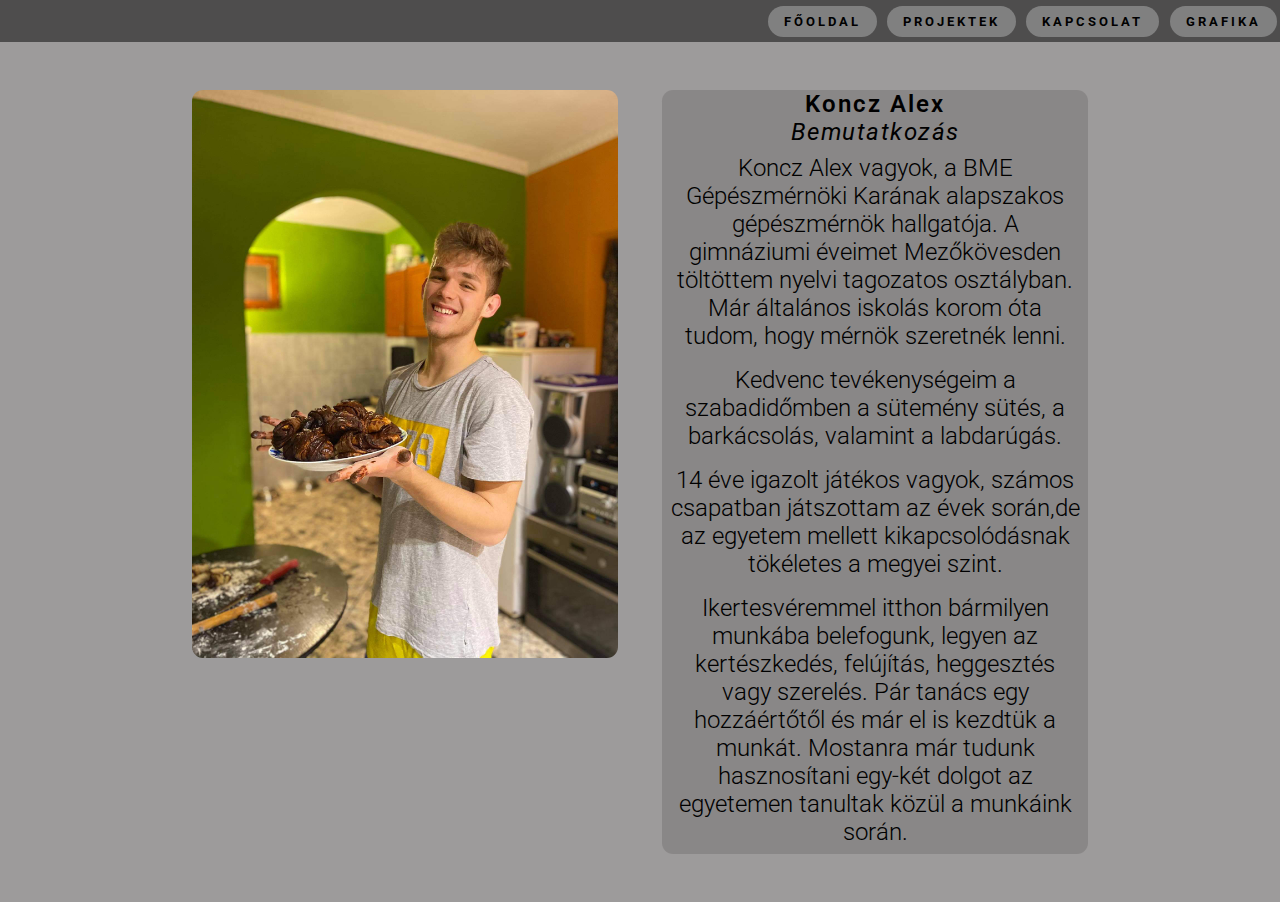
<file: index.html>
<!DOCTYPE html>
<html>
<head>

	<title>Koncz Alex - Portfólió</title>
	<meta charset="utf-8">
	<meta name="viewport" content="width=device-width, initial-scale=1">
	<link rel="stylesheet" type="text/css" href="css/main.css">
	<link rel="preconnect" href="https://fonts.gstatic.com">
<link href="https://fonts.googleapis.com/css2?family=Roboto:wght@300;500&display=swap" rel="stylesheet">
</head>
<body>
	

<div class="Egyenes"> 
	
		
	
	<div class= "Header_jobb"> 
		<div class="gomb">
			<a href="index.html"><span>FŐOLDAL<span> </a></div>
		<div class= "gomb">
			<a href="kepek.html">PROJEKTEK</a> </div>
		<div class= "gomb">
			<a href="kapcsolat.html">KAPCSOLAT</a> </div>
		<div class= "gomb">
			<a href="grafika.html">GRAFIKA</a> </div>

		</div>
<div>
	<div class="grid">

		<div class= "box1">
		 <img src="css/Alex.jpeg">
		</div>
		<div class="box">
		 <h1> 
		 Koncz Alex
		</h1>
		<h2>
		<i>Bemutatkozás</i> 
		  </h2>
		  <p> Koncz Alex vagyok, a BME Gépészmérnöki Karának alapszakos gépészmérnök hallgatója. A gimnáziumi éveimet Mezőkövesden töltöttem nyelvi tagozatos osztályban. Már általános iskolás korom óta tudom, hogy mérnök szeretnék lenni.
		   </p>
		  <p> Kedvenc tevékenységeim a szabadidőmben a sütemény sütés, a barkácsolás, valamint a labdarúgás.
		  </p> 
		  <p>
		14 éve igazolt játékos vagyok, számos csapatban játszottam az évek során,de az egyetem mellett kikapcsolódásnak tökéletes a megyei szint. 

		  </p>
		  <p> Ikertesvéremmel itthon bármilyen munkába belefogunk, legyen az kertészkedés, felújítás, heggesztés vagy szerelés. Pár tanács egy hozzáértőtől és már el is kezdtük a munkát. Mostanra már tudunk hasznosítani egy-két dolgot az egyetemen tanultak közül a munkáink során.
		  </p>
		

		 </div>
		
	</div>



</body>

</html>
</file>
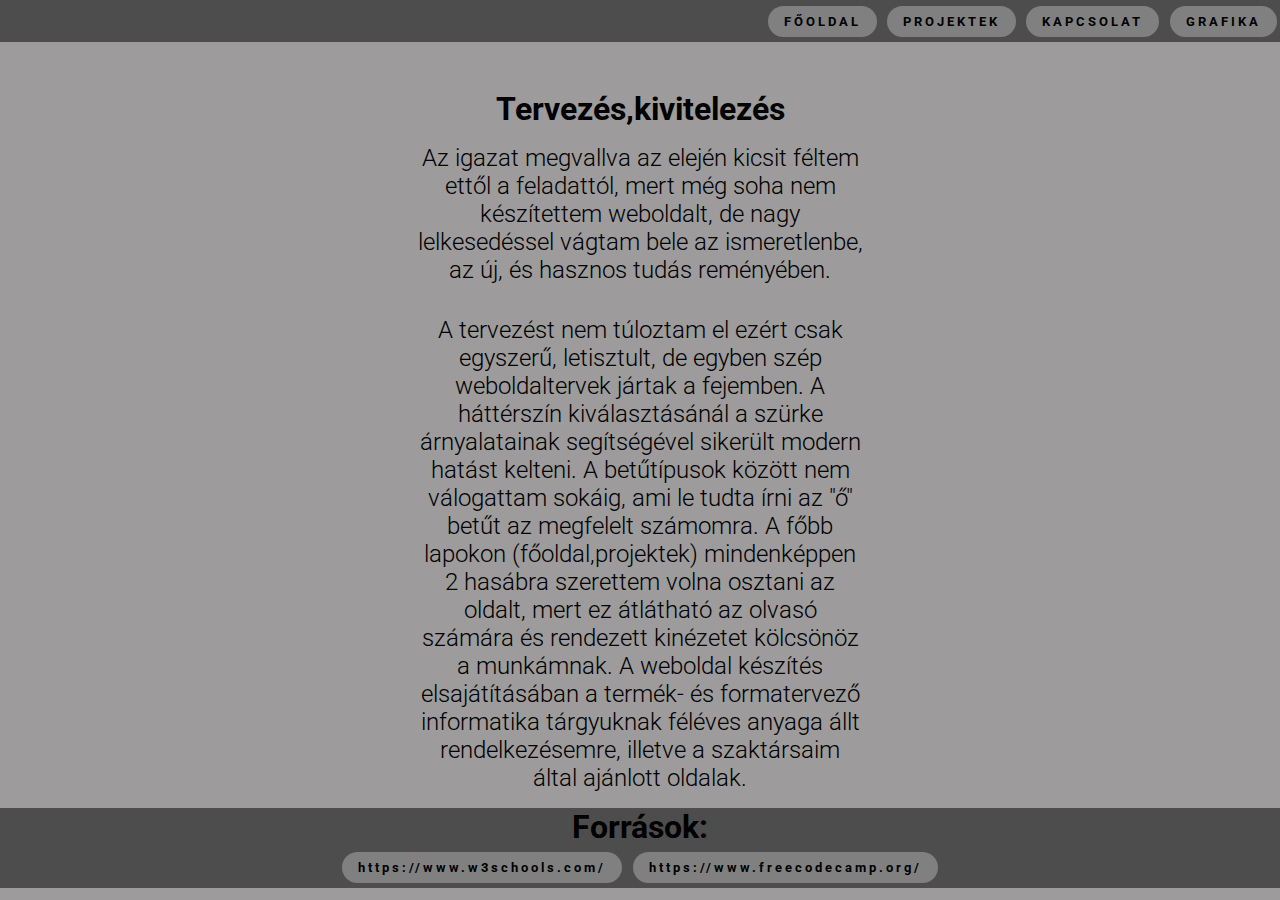
<file: grafika.html>
<!DOCTYPE html>
<html>
<head>
	<title> Koncz Alex - Grafika</title>
	<meta charset="utf-8">
	<meta name="viewport" content="width=device-width, initial-scale=1">
	<link rel="stylesheet" type="text/css" href="css/main.css">
	<link rel="preconnect" href="https://fonts.gstatic.com">
<link href="https://fonts.googleapis.com/css2?family=Roboto:wght@300;500&display=swap" rel="stylesheet">
</head>
<body>
	<div class="Egyenes"> 
	
		
	
	<div class= "Header_jobb"> 
		<div class="gomb">
			<a href="index.html"><span>FŐOLDAL<span> </a></div>
		<div class= "gomb">
			<a href="kepek.html">PROJEKTEK</a> </div>
		<div class= "gomb">
			<a href="kapcsolat.html">KAPCSOLAT</a> </div>
		<div class= "gomb">
			<a href="grafika.html">GRAFIKA</a> </div>

		</div>
<div>

<div class="doboz2">
	<h1> Tervezés,kivitelezés</h1>
	<p>
		Az igazat megvallva az elején kicsit féltem ettől a feladattól, mert még soha nem készítettem weboldalt, de nagy lelkesedéssel vágtam bele az ismeretlenbe, az új, és hasznos tudás reményében.</p>
		<p>
		A tervezést nem túloztam el ezért csak egyszerű, letisztult, de egyben szép weboldaltervek jártak a fejemben. A háttérszín kiválasztásánál a szürke árnyalatainak segítségével sikerült modern hatást kelteni. A betűtípusok között nem válogattam sokáig, ami le tudta írni az "ő" betűt az megfelelt számomra. A főbb lapokon (főoldal,projektek) mindenképpen 2 hasábra szerettem volna osztani az oldalt, mert ez átlátható az olvasó számára és rendezett kinézetet kölcsönöz a munkámnak. A weboldal készítés elsajátításában a termék- és formatervező informatika tárgyuknak féléves anyaga állt rendelkezésemre, illetve a szaktársaim által ajánlott oldalak. 
	</p>
<div class="forras">
	<h1> Források:</h1>
	<div class="gomb">
			<a href="https://www.w3schools.com/">https://www.w3schools.com/</a></div>
			<div class="gomb">
			<a href="https://www.freecodecamp.org/">https://www.freecodecamp.org/</a></div>
	
</div>


</div>
</body>
</html>
</file>
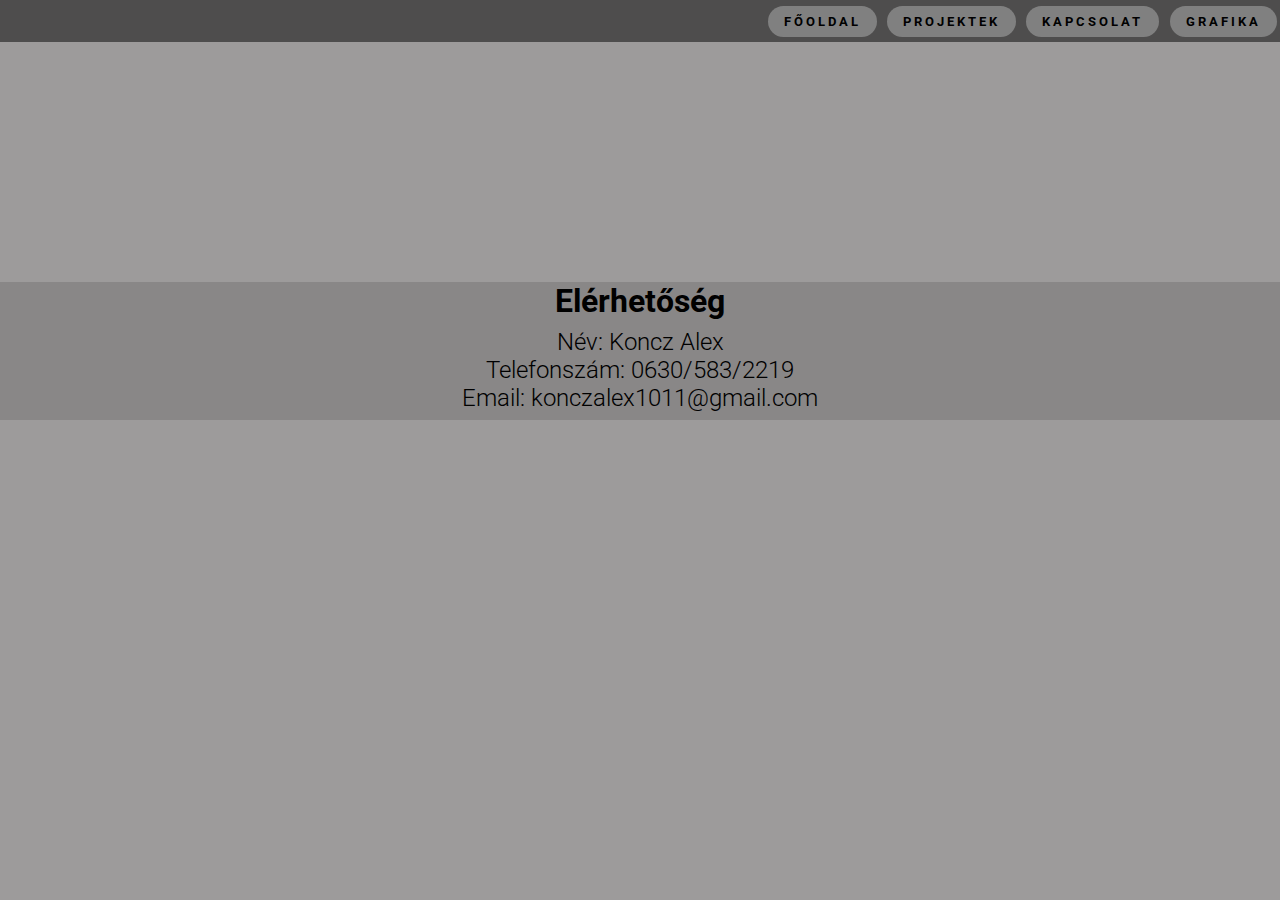
<file: kapcsolat.html>
<!DOCTYPE html>
<html>
<head>
	<title>Koncz Alex - Kapcsolat</title>
	<meta charset="utf-8">
	<meta name="viewport" content="width=device-width, initial-scale=1">
	<link rel="stylesheet" type="text/css" href="css/main.css">
	<link rel="preconnect" href="https://fonts.gstatic.com">
<link href="https://fonts.googleapis.com/css2?family=Roboto:wght@300;500&display=swap" rel="stylesheet">
</head>
<div class="Egyenes"> 
	
		
	
	<div class= "Header_jobb"> 
		<div class="gomb">
			<a href="index.html"><span>FŐOLDAL<span> </a></div>
		<div class= "gomb">
			<a href="kepek.html">PROJEKTEK</a> </div>
		<div class= "gomb">
			<a href="kapcsolat.html">KAPCSOLAT</a> </div>
		<div class= "gomb">
			<a href="grafika.html">GRAFIKA</a> </div>

		</div>
</div>
	<div class="box1">
		<div id="kapcs">
			<div id="szoveg">
		<h1>
			Elérhetőség
		</h1>
		<p id="kapcsolat">
			Név: Koncz Alex <br> 
			Telefonszám: 0630/583/2219 <br>
			Email: konczalex1011@gmail.com <br>

		</p>
	</div>
	</div>
	</div>
<body>

</body>
</html>
</file>
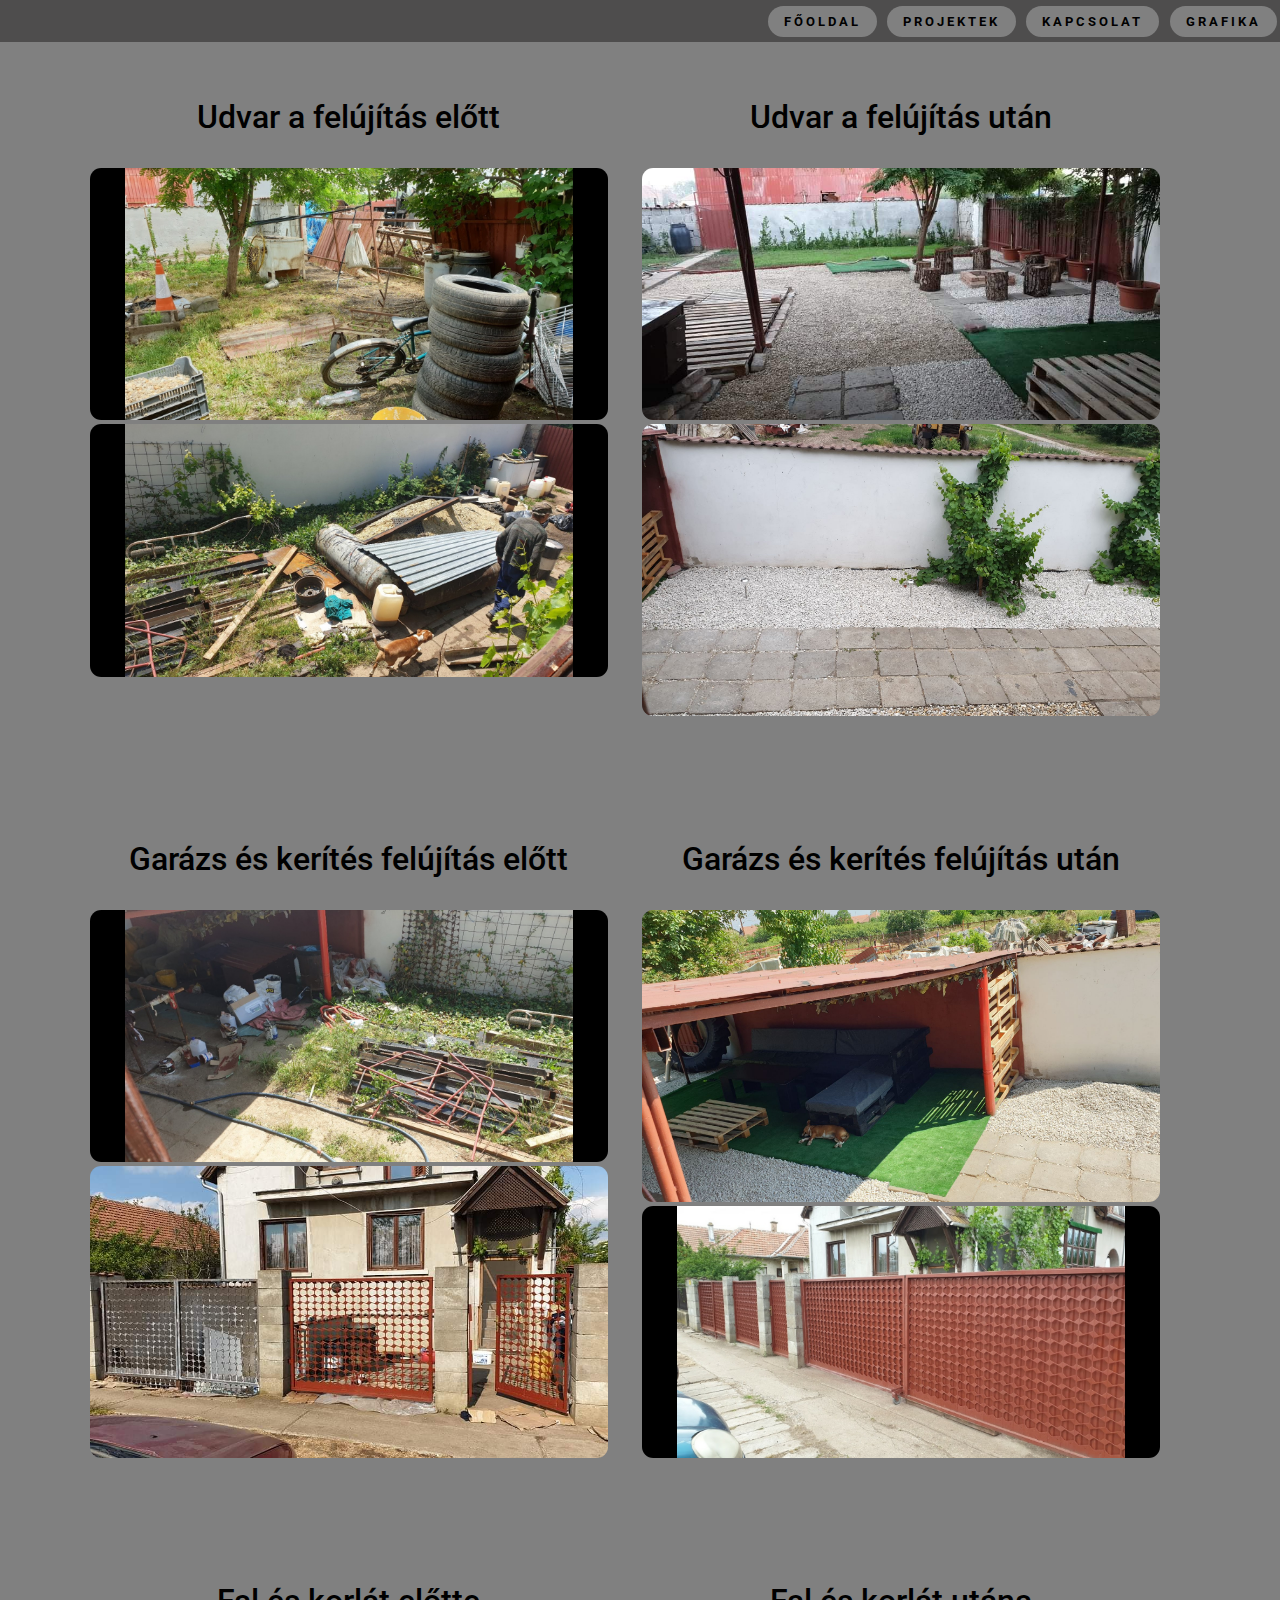
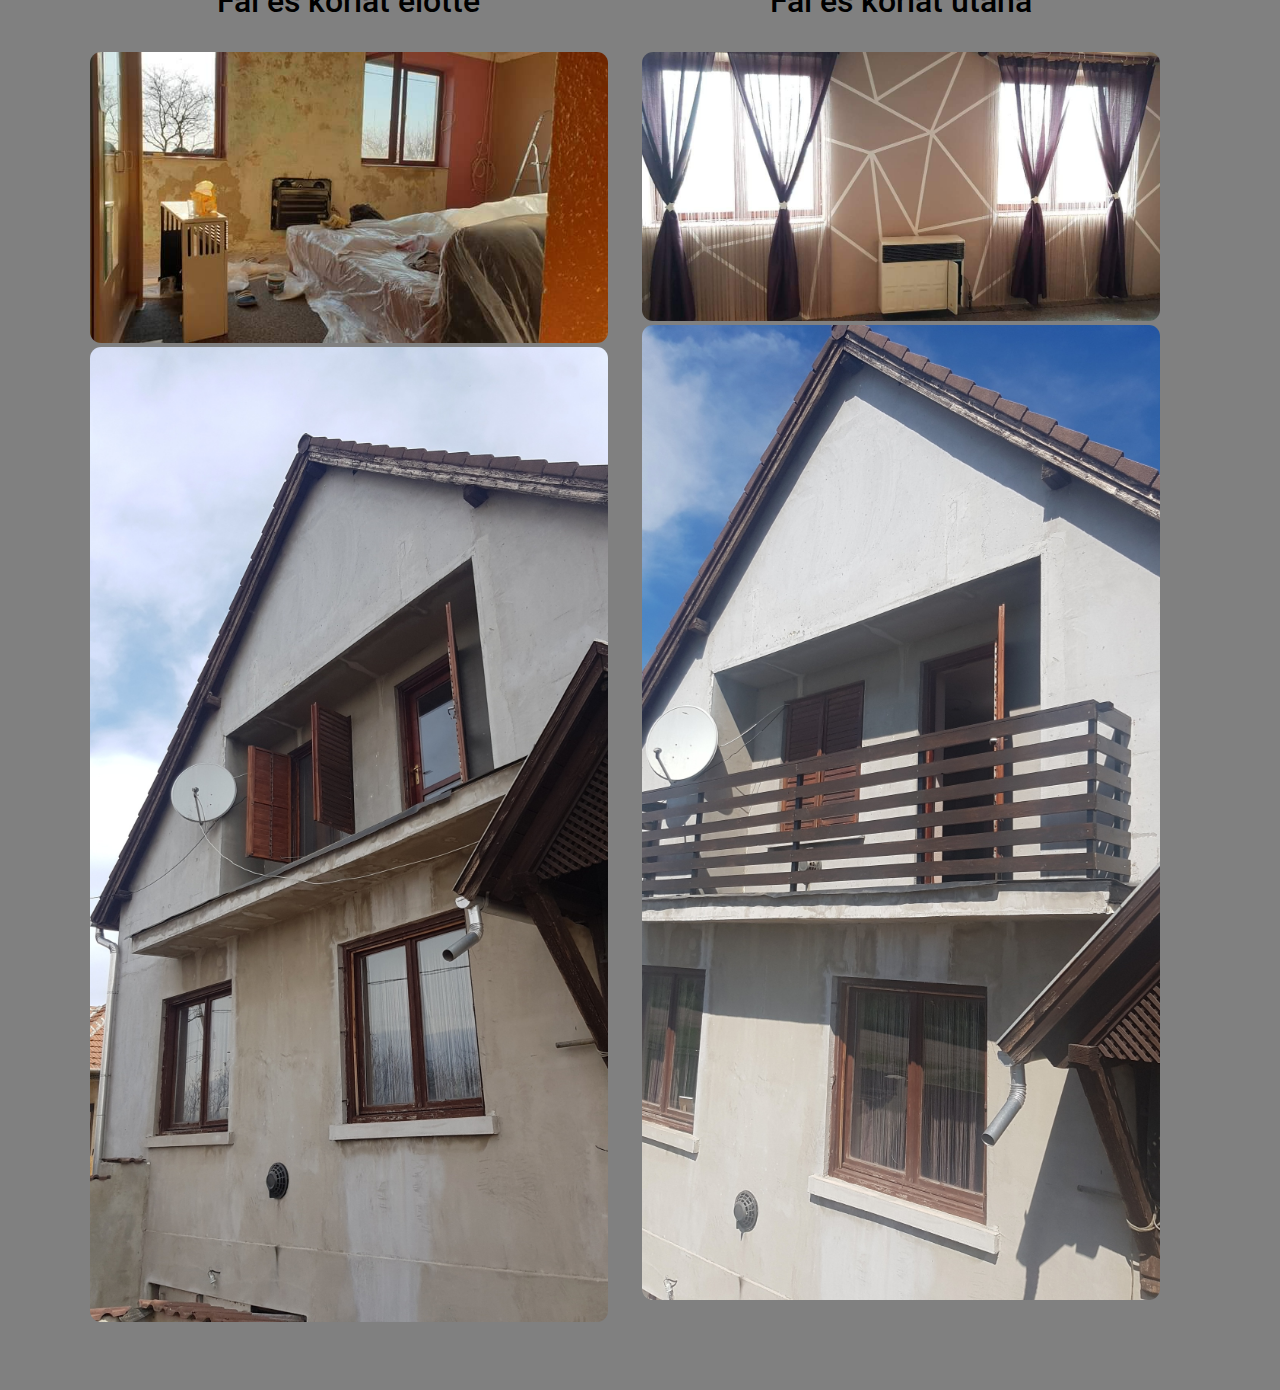
<file: kepek.html>
<!DOCTYPE html>
<html>
<head>
	<title>
		Koncz Alex - Képek
	</title>
	<meta charset="utf-8">
	<meta name="viewport" content="width=device-width, initial-scale=1">
	<link rel="stylesheet" type="text/css" href="css/main.css">
	<link rel="preconnect" href="https://fonts.gstatic.com">
<link href="https://fonts.googleapis.com/css2?family=Roboto:wght@300;500&display=swap" rel="stylesheet">
</head>
<div class= "Header_jobb"> 
		<div class="gomb">
			<a href="index.html">FŐOLDAL</a></div>
		<div class= "gomb">
			<a href="kepek.html">PROJEKTEK</a> </div>
		<div class= "gomb">
			<a href="kapcsolat.html">KAPCSOLAT</a> </div>
		<div class= "gomb">
			<a href="grafika.html">GRAFIKA</a> </div>

		</div>

	<body>



<main>

<div class="doboz">
			<div class="helyzet">
			  <div class="doboz3">
			  	<h1>Udvar a felújítás előtt </h1>
		
		<img src="css/udvarelotte.jpg">
	
		<img src="css/udvarelotte2.jpg">

		
			</div>
			<div class="doboz3">
					<h1>Udvar a felújítás után </h1>

	
		<img src="css/udvarutana4.jpg">
		<img src="css/udvarutana3.jpg">
			</div>
	</div>
</div>
</div>
<div class="doboz">
			<div class="helyzet">
			  <div class="doboz3">
			  	<h1>Garázs és kerítés felújítás előtt</h1>
		<img src="css/garazselotte.jpg">
	
	
		<img src="css/keriteselotte.jpg">

		
			</div>
			<div class="doboz3">
					<h1>Garázs és kerítés felújítás után </h1>

		
		<img src="css/garazsutana.jpg">

		<img src="css/keritesutana2.jpg">
		
			</div>
	</div>
</div>
</div>
<div class="doboz">
			<div class="helyzet">
			  <div class="doboz3">
			  	<h1> Fal és korlát előtte  </h1>
		<img src="css/falelotte.jpeg">



		<img src="css/korlatelotte.jpg">
		


			</div>
			<div class="doboz3">
					<h1>Fal és korlát utána </h1>

		
		<img src="css/falutana.jpeg">

		<img src="css/korlatutana.jpg">
		
			</div>
	</div>
</div>
</div>
	
</main>

</body>

</html>
</file>
<file: css/main.css>
/* Index html*/


body{
	font-size: 16px;
	font-family: 'Roboto',sans-serif;
	font-weight: 300;
	background-color: #848282cc; 
}

*,*::before,*::after{
	/*! box-sizing: :border-box; */
	margin: 0;
	padding:0;
}
img{
	max-width: :100%;
	border-radius: 0.7rem;

}


.Header_jobb{
text-align: right;
background-color: rgba(0,0,0,0.5);
}
.grid{
	display:inline-grid;
		 
grid-template-columns: repeat(auto-fit, minmax(14rem, 1fr));
box-sizing: border-box;
grid-gap: 5%;
margin: 3rem 15%;
}
.box{
	background-color:#848282cc;
	border-radius: 0.7rem;

}

.box h1{
	font-size: 1.5rem;
	letter-spacing: 2px;
	text-align: center;
	font-weight: 600;
}
.box h2{
	font-weight: 400;
	letter-spacing: 1.5px;
	text-align: center;

}

img {
	max-width: 100%;
	max-height: 100%

}

a{
text-decoration: none;
color: black;

}
a:link{
	color: black;
}

p{
	font-size: 1.5rem;
	padding: 0.5rem;
	text-align: center;
}




.gomb
{	

 
text-align: center;
text-decoration-color: black;
	letter-spacing: 3px;
	font-size: 0.8rem;
	font-weight: bold;
	color: #6b6b6b;
	background-color: grey;
	display: inline-block;
	padding: 0.5rem 1rem;
	margin: .35rem .2rem;
	border-radius: 7rem;
	transition: .3s;
	min-width: max-content;	 
}	
/* Index html*/
/* Kapcsolat.html*/
 
.box1{
	text-align: center;
	border-radius: 0.7rem;
	
}
#kapcs{
	padding-top: 15rem;
	
	border-radius: 1rem;
}
#szoveg{

	background-color: #848282cc;
	

}


/* Kepek.html */

.kep_kartya .kep{
	height: 10rem;
	background-color: white;
	text-align: center;
}
.kep_kartya .kep img{
	height: 100%
	width: 100%;
	object-fit: contain;

}
.flex_racs{
	display: flex;
	flex-wrap: wrap;
	flex-grow: 1;
}
.kep_kartya{
	height: 3rem;
}

.doboz{
color: grey;
text-align: center;
padding-bottom: 4rem;
background-color: grey;

}
.doboz3 img{
 height: 100%
 width: 100%;
 object-fit: contain;
}
.doboz3{
	display: inline-block;
	width: 45%;
	text-align: center;
	vertical-align: top;
	background-color:grey;
	padding-right: 30px;
	padding-top: 1.5rem;

 
}
.helyzet{
	
	margin: auto;
	overflow: hidden;
	max-width: 90%; 
	
}
 .doboz h1{
	font-weight: 500;
	font-size: 2rem;
	text-align: center;
	color: black;
	padding-top: 2rem;
	padding-bottom: 2rem;
}


/* Grafika.html */
.doboz2 h1{
	padding-top: 3rem;
}
.doboz2 p{
	color: black;
	padding: 1rem;
	text-align: center;
	margin-left: 25rem;
	margin-right: 25rem;
}
.doboz2{
	
	text-align: center;
	object-position: center;
}
.forras{
	background-color: rgba(0,0,0,0.5);


}
.forras h1{
	padding-top: 0;
}
</file>
